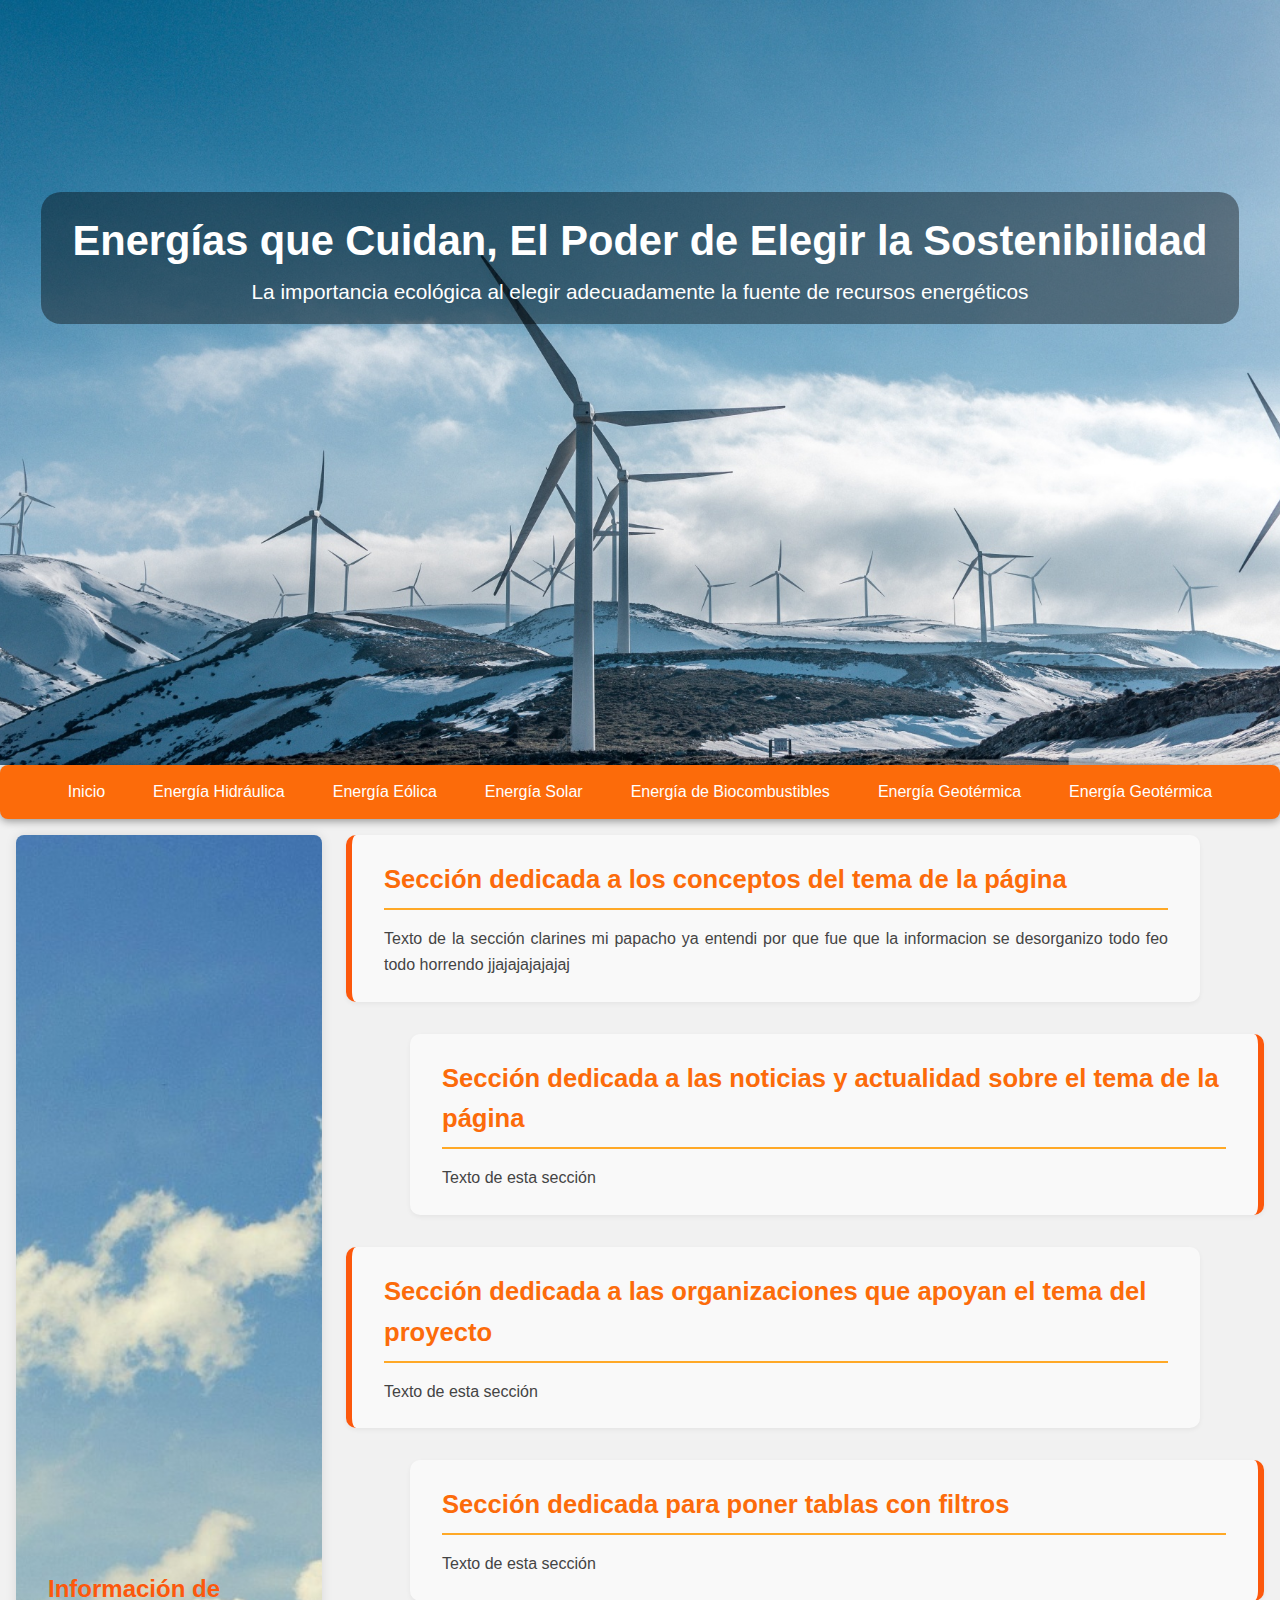
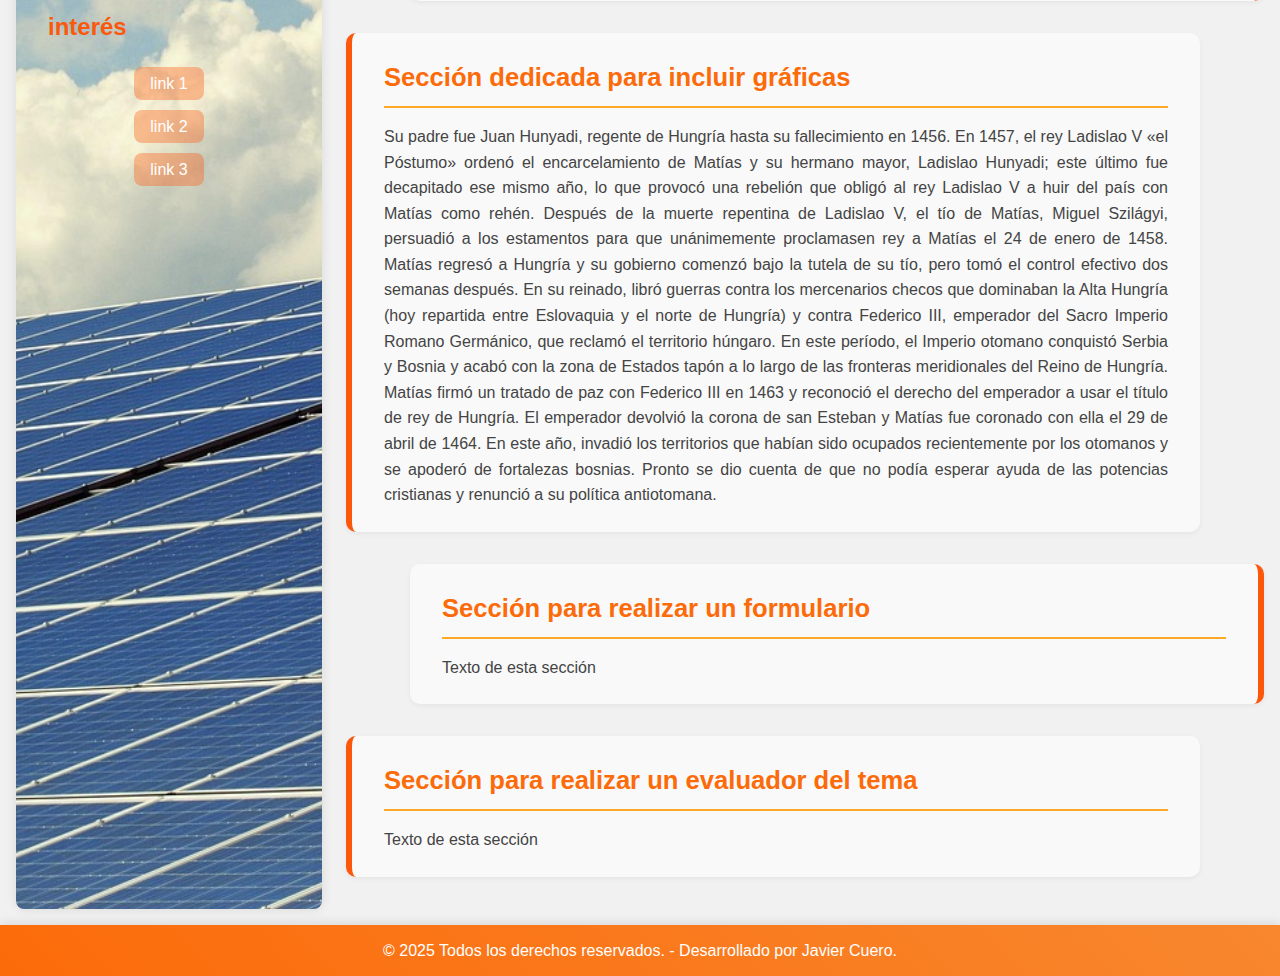
<file: index.html>
<!DOCTYPE html>
<html lang="es">
  <head>
    <meta charset="UTF-8" />
    <meta name="viewport" content="width=device-width, initial-scale=1.0" />
    <title>Energías que Cuidan</title>
    <link rel="stylesheet" href="./styles.css" />
  </head>
  <body>
    <!-- Encabezado de la página -->
    <header>
      <div class="contenido">
        <h1>Energías que Cuidan, El Poder de Elegir la Sostenibilidad</h1>
        <p>
          La importancia ecológica al elegir adecuadamente la fuente de recursos
          energéticos
        </p>
      </div>
    </header>

    <!-- Menú de navegación -->
    <nav>
      <button class="menu-toggle" onclick="toggleMenu()"> ☰</button>
      <ul>
        <li><a href="/index.html">Inicio</a></li>
        <li><a href="/eHidraulica.html">Energía Hidráulica</a></li>
        <li><a href="/eEolica.html">Energía Eólica</a></li>
        <li><a href="/eSolar.html">Energía Solar</a></li>
        <li><a href="/eBioc.html">Energía de Biocombustibles</a></li>
        <li><a href="/eGeot.html">Energía Geotérmica</a></li>
        <li><a href="#Poner info aqui">Energía Geotérmica</a></li>
      </ul>
      <span></span>
    </nav>
    <!-- Finaliza menú de navegación -->

    <!-- Contenido de la página - Aside -->
    <main>
      <aside>
        <h2>Información de interés</h2>
        <ul>
          <li><a href="#poner info aqui">link 1</a></li>
          <li><a href="#poner info aqui">link 2</a></li>
          <li><a href="#poner info aqui">link 3</a></li>
        </ul>
      </aside>

      <!-- Contenido principal de la página -->
      <section>
        <div id="conceptos">
          <h2>Sección dedicada a los conceptos del tema de la página</h2>
          <p>Texto de la sección clarines mi papacho ya entendi por que fue que la informacion se desorganizo todo feo todo horrendo jjajajajajajaj</p>
        </div>

        <div id="noticias">
          <h2>
            Sección dedicada a las noticias y actualidad sobre el tema de la
            página
          </h2>
          <p>Texto de esta sección</p>
        </div>

        <div id="apoyo">
          <h2>
            Sección dedicada a las organizaciones que apoyan el tema del
            proyecto
          </h2>
          <p>Texto de esta sección</p>
        </div>

        <div id="tabla">
          <h2>Sección dedicada para poner tablas con filtros</h2>
          <p>Texto de esta sección</p>
        </div>

        <div id="grafico">
          <h2>Sección dedicada para incluir gráficas</h2>
          <p>Su padre fue Juan Hunyadi, regente de Hungría hasta su fallecimiento en 1456. En 1457, el rey Ladislao V «el Póstumo» ordenó el encarcelamiento de Matías y su hermano mayor, Ladislao Hunyadi; este último fue decapitado ese mismo año, lo que provocó una rebelión que obligó al rey Ladislao V a huir del país con Matías como rehén. Después de la muerte repentina de Ladislao V, el tío de Matías, Miguel Szilágyi, persuadió a los estamentos para que unánimemente proclamasen rey a Matías el 24 de enero de 1458. Matías regresó a Hungría y su gobierno comenzó bajo la tutela de su tío, pero tomó el control efectivo dos semanas después.

            En su reinado, libró guerras contra los mercenarios checos que dominaban la Alta Hungría (hoy repartida entre Eslovaquia y el norte de Hungría) y contra Federico III, emperador del Sacro Imperio Romano Germánico, que reclamó el territorio húngaro. En este período, el Imperio otomano conquistó Serbia y Bosnia y acabó con la zona de Estados tapón a lo largo de las fronteras meridionales del Reino de Hungría. Matías firmó un tratado de paz con Federico III en 1463 y reconoció el derecho del emperador a usar el título de rey de Hungría. El emperador devolvió la corona de san Esteban y Matías fue coronado con ella el 29 de abril de 1464. En este año, invadió los territorios que habían sido ocupados recientemente por los otomanos y se apoderó de fortalezas bosnias. Pronto se dio cuenta de que no podía esperar ayuda de las potencias cristianas y renunció a su política antiotomana.</p>
        </div>

        <div id="formulario">
          <h2>Sección para realizar un formulario</h2>
          <p>Texto de esta sección</p>
        </div>

        <div id="evaluador">
          <h2>Sección para realizar un evaluador del tema</h2>
          <p>Texto de esta sección</p>
        </div>

      </section>
    </main>

    <!-- Pie de página - footer -->
    <footer>
      <p>
        &copy; 2025 Todos los derechos reservados. - Desarrollado por Javier
        Cuero.
      </p>
    </footer>
  </body>
  <script src="/scripts.js"></script>
</html>
</file>
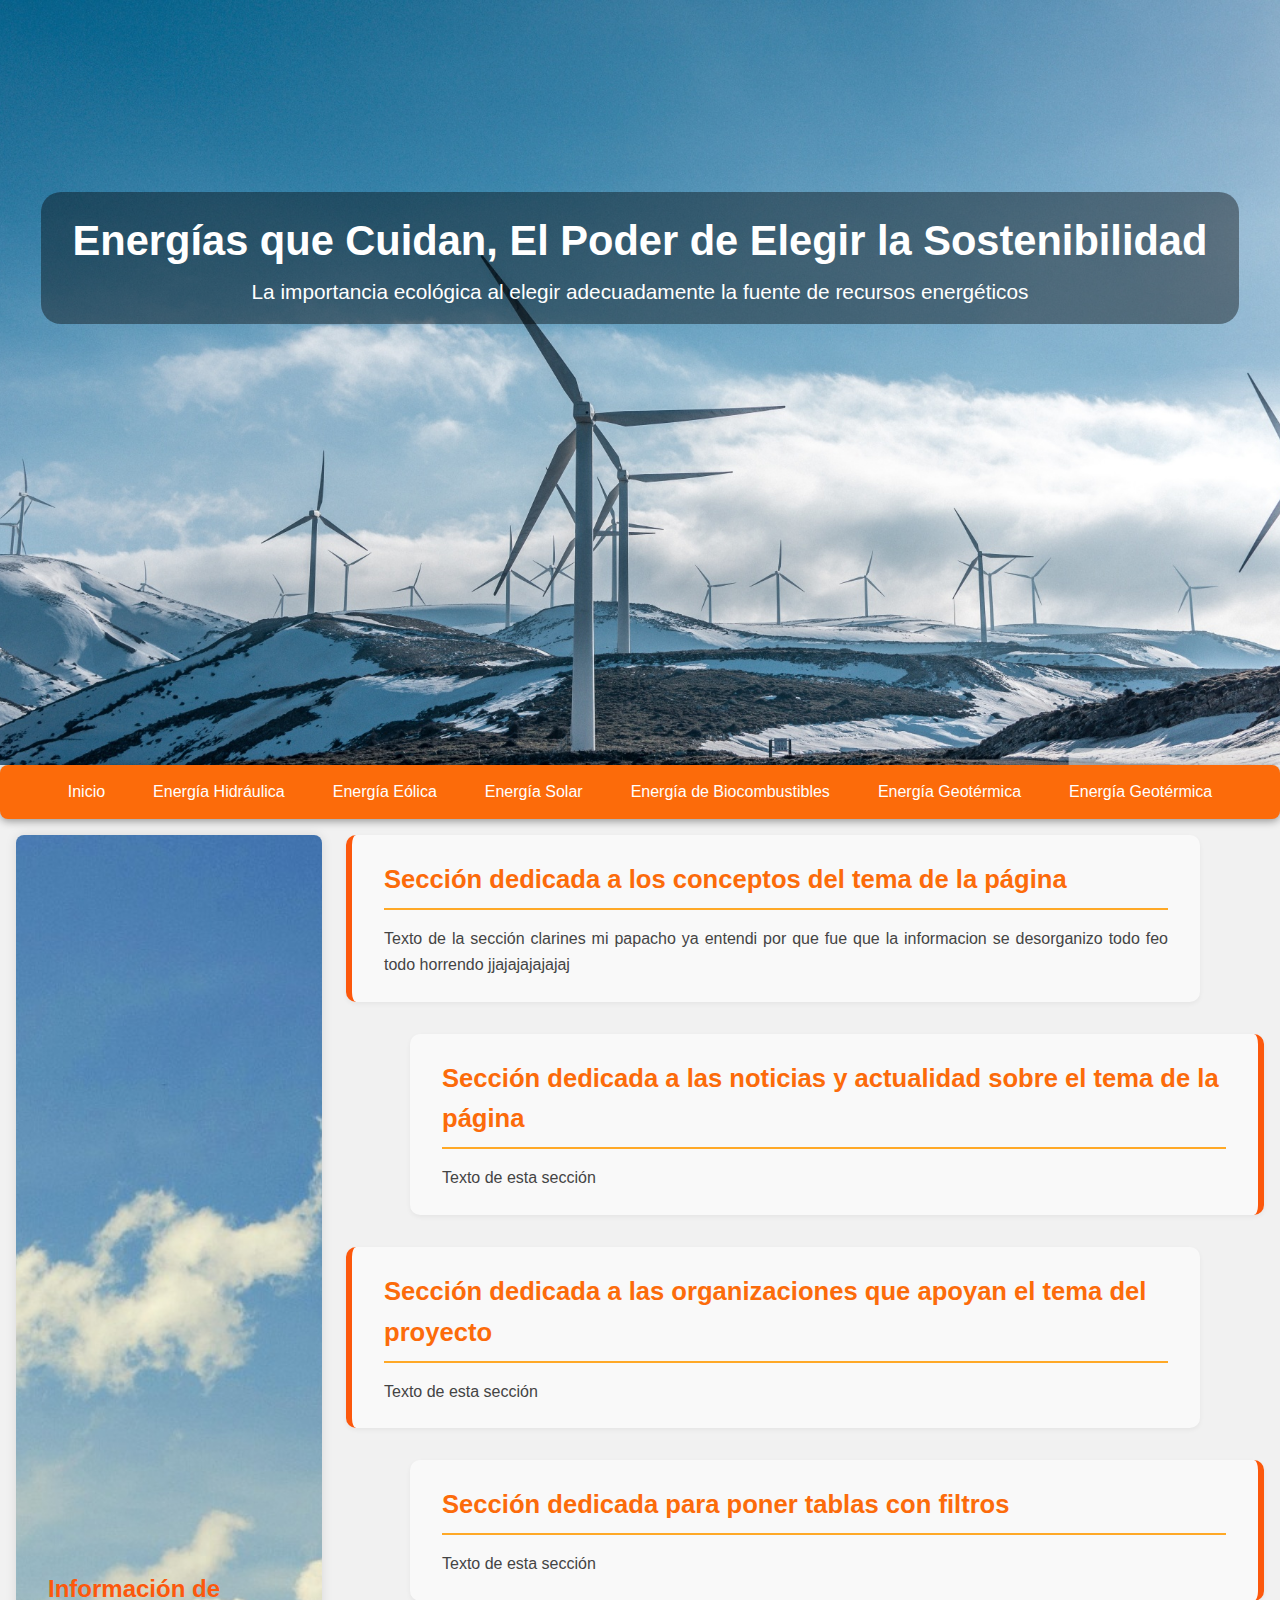
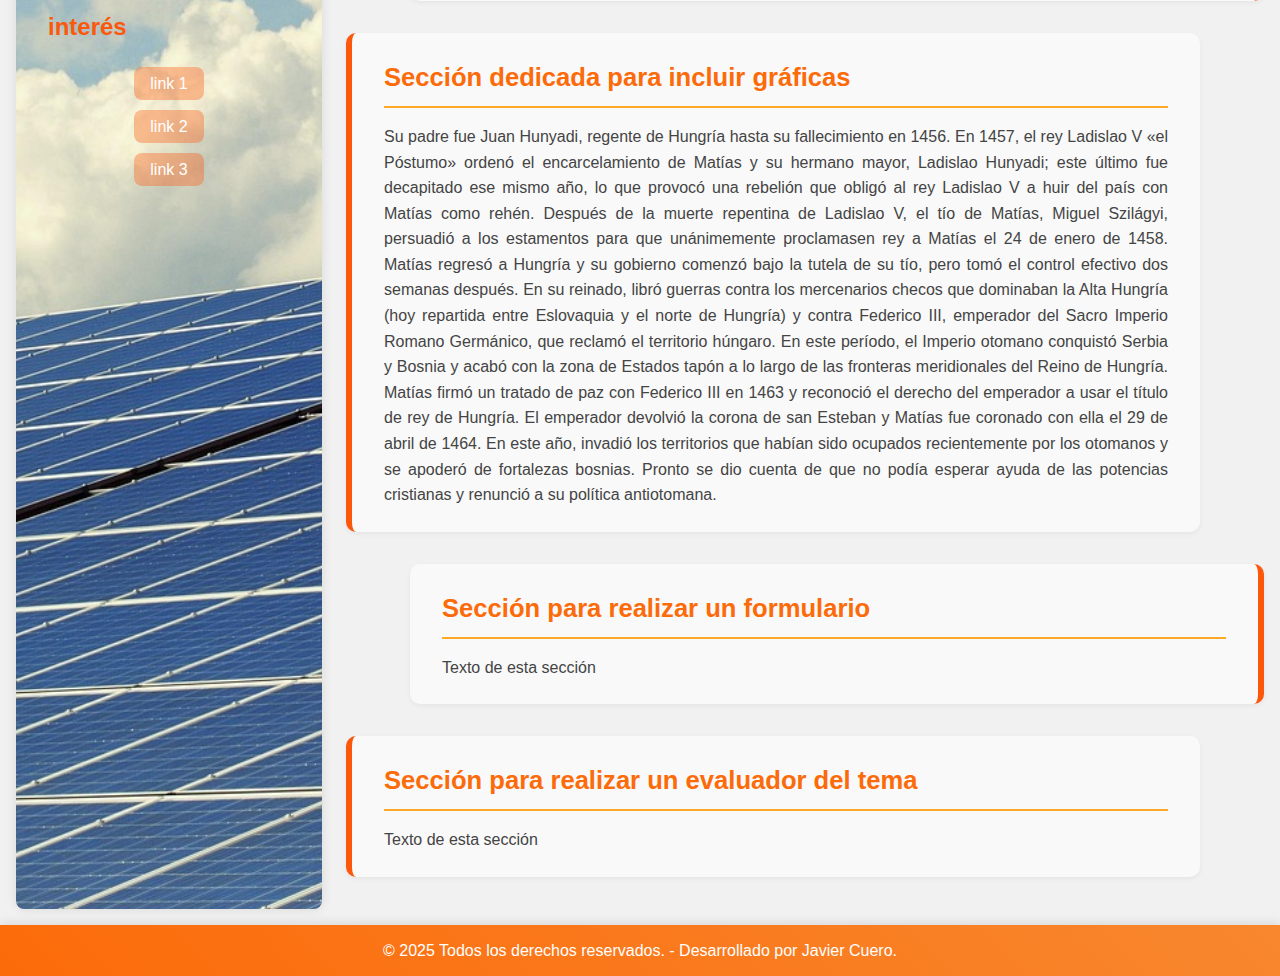
<file: eBioc.html>
<!DOCTYPE html>
<html lang="es">
  <head>
    <meta charset="UTF-8" />
    <meta name="viewport" content="width=device-width, initial-scale=1.0" />
    <title>Energías que Cuidan</title>
    <link rel="stylesheet" href="./styles.css" />
  </head>
  <body>
    <!-- Encabezado de la página -->
    <header>
      <div class="contenido">
        <h1>Energías que Cuidan, El Poder de Elegir la Sostenibilidad</h1>
        <p>
          La importancia ecológica al elegir adecuadamente la fuente de recursos
          energéticos
        </p>
      </div>
    </header>

    <!-- Menú de navegación -->
    <nav>
      <button class="menu-toggle">☰</button>
      <ul>
        <li><a href="/index.html">Inicio</a></li>
        <li><a href="/eHidraulica.html">Energía Hidráulica</a></li>
        <li><a href="/eEolica.html">Energía Eólica</a></li>
        <li><a href="/eSolar.html">Energía Solar</a></li>
        <li><a href="/eBioc.html">Energía de Biocombustibles</a></li>
        <li><a href="/eGeot.html">Energía Geotérmica</a></li>
        <li><a href="#Poner info aqui">Energía Geotérmica</a></li>
      </ul>
      <span></span>
    </nav>
    <!-- Finaliza menú de navegación -->

    <!-- Contenido de la página - Aside -->
    <main>
      <aside>
        <h2>Información de interés</h2>
        <ul>
          <li><a href="#poner info aqui">link 1</a></li>
          <li><a href="#poner info aqui">link 2</a></li>
          <li><a href="#poner info aqui">link 3</a></li>
        </ul>
      </aside>

      <!-- Contenido principal de la página -->
      <section>
        <div id="conceptos">
          <h2>Sección dedicada a los conceptos del tema de la página</h2>
          <p>Texto de la sección clarines mi papacho ya entendi por que fue que la informacion se desorganizo todo feo todo horrendo jjajajajajajaj</p>
        </div>

        <div id="noticias">
          <h2>
            Sección dedicada a las noticias y actualidad sobre el tema de la
            página
          </h2>
          <p>Texto de esta sección</p>
        </div>

        <div id="apoyo">
          <h2>
            Sección dedicada a las organizaciones que apoyan el tema del
            proyecto
          </h2>
          <p>Texto de esta sección</p>
        </div>

        <div id="tabla">
          <h2>Sección dedicada para poner tablas con filtros</h2>
          <p>Texto de esta sección</p>
        </div>

        <div id="grafico">
          <h2>Sección dedicada para incluir gráficas</h2>
          <p>Su padre fue Juan Hunyadi, regente de Hungría hasta su fallecimiento en 1456. En 1457, el rey Ladislao V «el Póstumo» ordenó el encarcelamiento de Matías y su hermano mayor, Ladislao Hunyadi; este último fue decapitado ese mismo año, lo que provocó una rebelión que obligó al rey Ladislao V a huir del país con Matías como rehén. Después de la muerte repentina de Ladislao V, el tío de Matías, Miguel Szilágyi, persuadió a los estamentos para que unánimemente proclamasen rey a Matías el 24 de enero de 1458. Matías regresó a Hungría y su gobierno comenzó bajo la tutela de su tío, pero tomó el control efectivo dos semanas después.

            En su reinado, libró guerras contra los mercenarios checos que dominaban la Alta Hungría (hoy repartida entre Eslovaquia y el norte de Hungría) y contra Federico III, emperador del Sacro Imperio Romano Germánico, que reclamó el territorio húngaro. En este período, el Imperio otomano conquistó Serbia y Bosnia y acabó con la zona de Estados tapón a lo largo de las fronteras meridionales del Reino de Hungría. Matías firmó un tratado de paz con Federico III en 1463 y reconoció el derecho del emperador a usar el título de rey de Hungría. El emperador devolvió la corona de san Esteban y Matías fue coronado con ella el 29 de abril de 1464. En este año, invadió los territorios que habían sido ocupados recientemente por los otomanos y se apoderó de fortalezas bosnias. Pronto se dio cuenta de que no podía esperar ayuda de las potencias cristianas y renunció a su política antiotomana.</p>
        </div>

        <div id="formulario">
          <h2>Sección para realizar un formulario</h2>
          <p>Texto de esta sección</p>
        </div>

        <div id="evaluador">
          <h2>Sección para realizar un evaluador del tema</h2>
          <p>Texto de esta sección</p>
        </div>

      </section>
    </main>

    <!-- Pie de página - footer -->
    <footer>
      <p>
        &copy; 2025 Todos los derechos reservados. - Desarrollado por Javier
        Cuero.
      </p>
    </footer>
  </body>
  <script src="/scripts.js"></script>
</html>
</file>
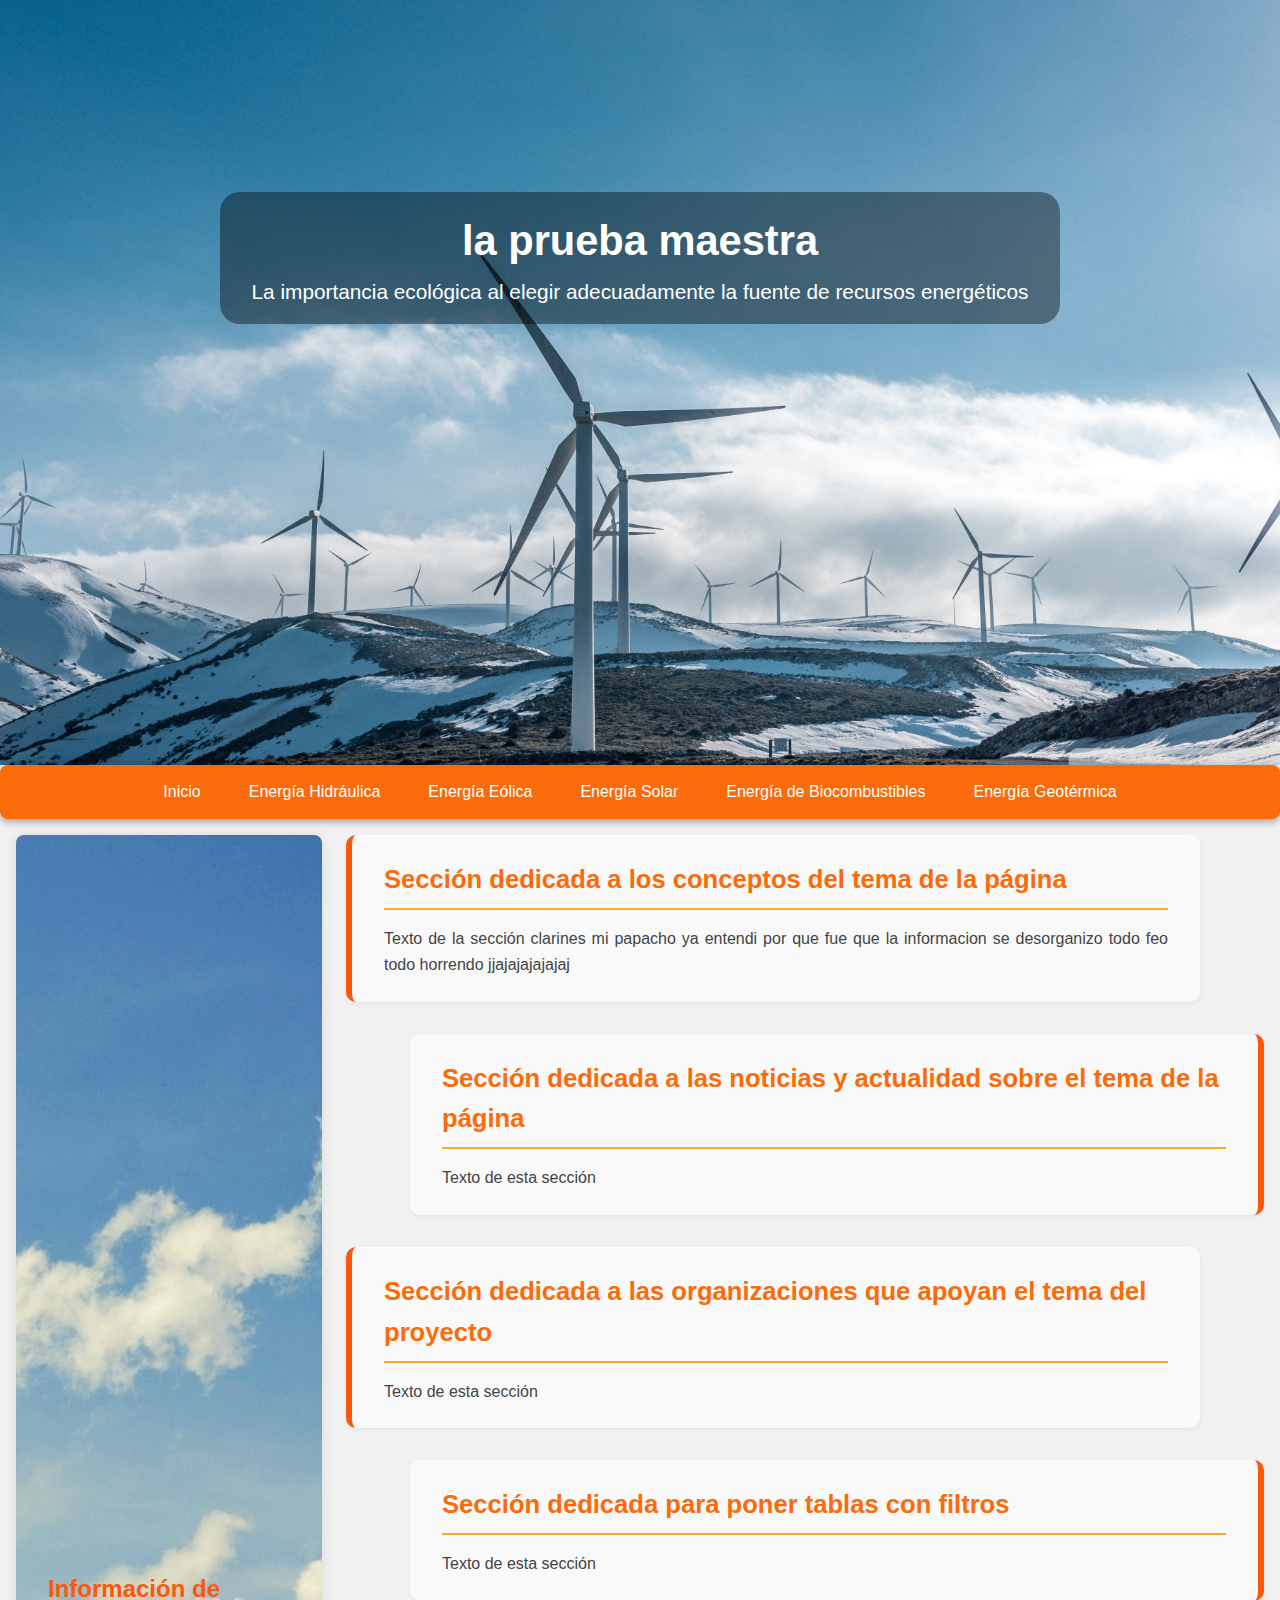
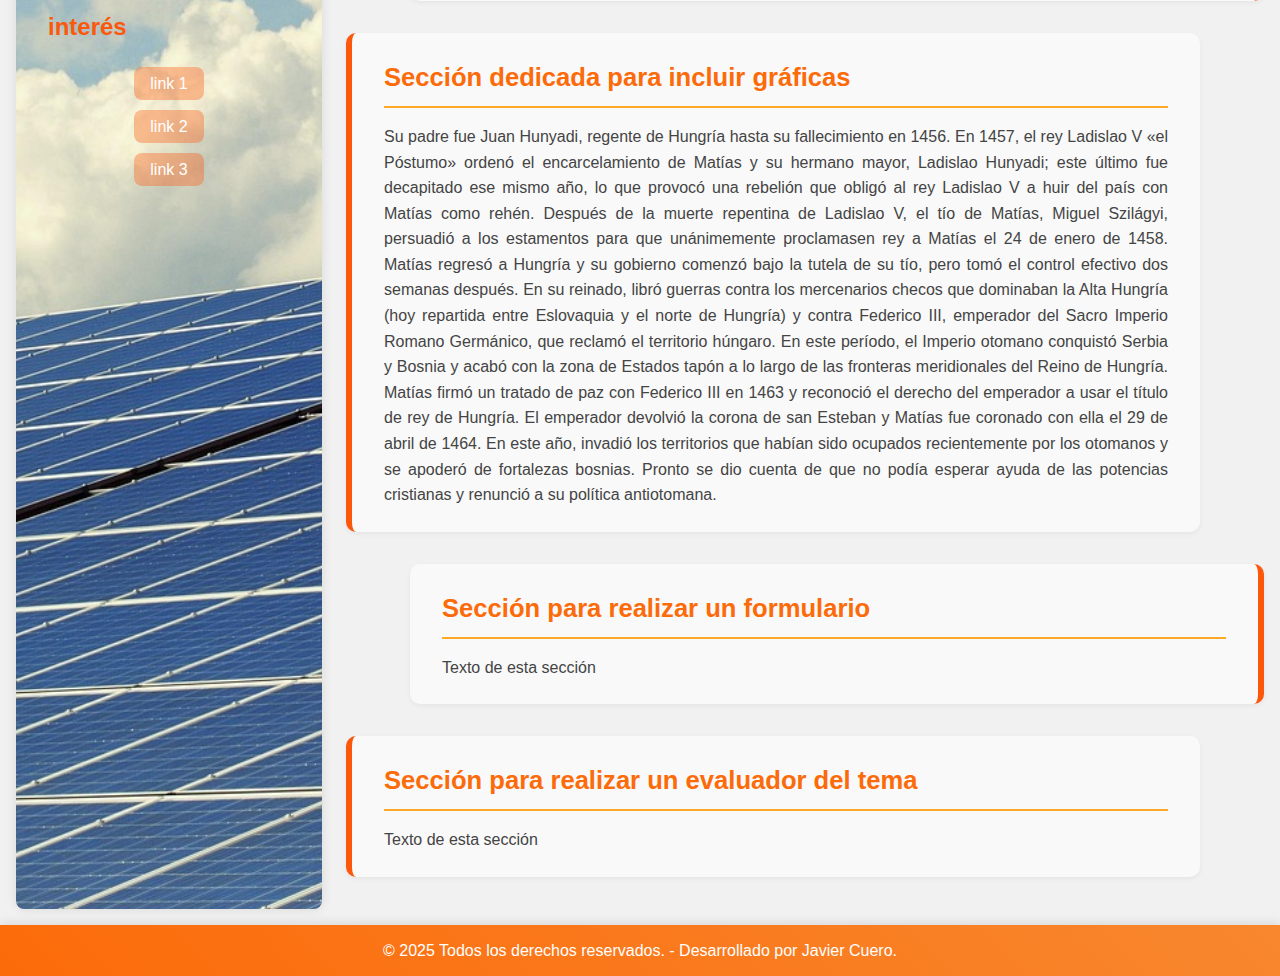
<file: eHidraulica.html>
<!DOCTYPE html>
<html lang="es">
  <head>
    <meta charset="UTF-8" />
    <meta name="viewport" content="width=device-width, initial-scale=1.0" />
    <title>Energías que Cuidan</title>
    <link rel="stylesheet" href="./styles.css" />
  </head>
  <body>
    <!-- Encabezado de la página -->
    <header>
      <div class="contenido">
        <h1>la prueba maestra</h1>
        <p>
          La importancia ecológica al elegir adecuadamente la fuente de recursos
          energéticos
        </p>
      </div>
    </header>

    <!-- Menú de navegación -->
    <nav>
      <button class="menu-toggle">☰</button>
      <ul>
        <li><a href="index.html">Inicio</a></li>
        <li><a href="/eHidraulica.html">Energía Hidráulica</a></li>
        <li><a href="/eEolica.html">Energía Eólica</a></li>
        <li><a href="/eSolar.html">Energía Solar</a></li>
        <li><a href="/eBioc.html">Energía de Biocombustibles</a></li>
        <li><a href="/eGeot.html">Energía Geotérmica</a></li>
      </ul>
      <span></span>
    </nav>
    <!-- Finaliza menú de navegación -->

    <!-- Contenido de la página - Aside -->
    <main>
      <aside>
        <h2>Información de interés</h2>
        <ul>
          <li><a href="#poner info aqui">link 1</a></li>
          <li><a href="#poner info aqui">link 2</a></li>
          <li><a href="#poner info aqui">link 3</a></li>
        </ul>
      </aside>

      <!-- Contenido principal de la página -->
      <section>
        <div id="conceptos">
          <h2>Sección dedicada a los conceptos del tema de la página</h2>
          <p>Texto de la sección clarines mi papacho ya entendi por que fue que la informacion se desorganizo todo feo todo horrendo jjajajajajajaj</p>
        </div>

        <div id="noticias">
          <h2>
            Sección dedicada a las noticias y actualidad sobre el tema de la
            página
          </h2>
          <p>Texto de esta sección</p>
        </div>

        <div id="apoyo">
          <h2>
            Sección dedicada a las organizaciones que apoyan el tema del
            proyecto
          </h2>
          <p>Texto de esta sección</p>
        </div>

        <div id="tabla">
          <h2>Sección dedicada para poner tablas con filtros</h2>
          <p>Texto de esta sección</p>
        </div>

        <div id="grafico">
          <h2>Sección dedicada para incluir gráficas</h2>
          <p>Su padre fue Juan Hunyadi, regente de Hungría hasta su fallecimiento en 1456. En 1457, el rey Ladislao V «el Póstumo» ordenó el encarcelamiento de Matías y su hermano mayor, Ladislao Hunyadi; este último fue decapitado ese mismo año, lo que provocó una rebelión que obligó al rey Ladislao V a huir del país con Matías como rehén. Después de la muerte repentina de Ladislao V, el tío de Matías, Miguel Szilágyi, persuadió a los estamentos para que unánimemente proclamasen rey a Matías el 24 de enero de 1458. Matías regresó a Hungría y su gobierno comenzó bajo la tutela de su tío, pero tomó el control efectivo dos semanas después.

            En su reinado, libró guerras contra los mercenarios checos que dominaban la Alta Hungría (hoy repartida entre Eslovaquia y el norte de Hungría) y contra Federico III, emperador del Sacro Imperio Romano Germánico, que reclamó el territorio húngaro. En este período, el Imperio otomano conquistó Serbia y Bosnia y acabó con la zona de Estados tapón a lo largo de las fronteras meridionales del Reino de Hungría. Matías firmó un tratado de paz con Federico III en 1463 y reconoció el derecho del emperador a usar el título de rey de Hungría. El emperador devolvió la corona de san Esteban y Matías fue coronado con ella el 29 de abril de 1464. En este año, invadió los territorios que habían sido ocupados recientemente por los otomanos y se apoderó de fortalezas bosnias. Pronto se dio cuenta de que no podía esperar ayuda de las potencias cristianas y renunció a su política antiotomana.</p>
        </div>

        <div id="formulario">
          <h2>Sección para realizar un formulario</h2>
          <p>Texto de esta sección</p>
        </div>

        <div id="evaluador">
          <h2>Sección para realizar un evaluador del tema</h2>
          <p>Texto de esta sección</p>
        </div>

      </section>
    </main>

    <!-- Pie de página - footer -->
    <footer>
      <p>
        &copy; 2025 Todos los derechos reservados. - Desarrollado por Javier
        Cuero.
      </p>
    </footer>
  </body>
  <script src="/scripts.js"></script>
</html>
</file>
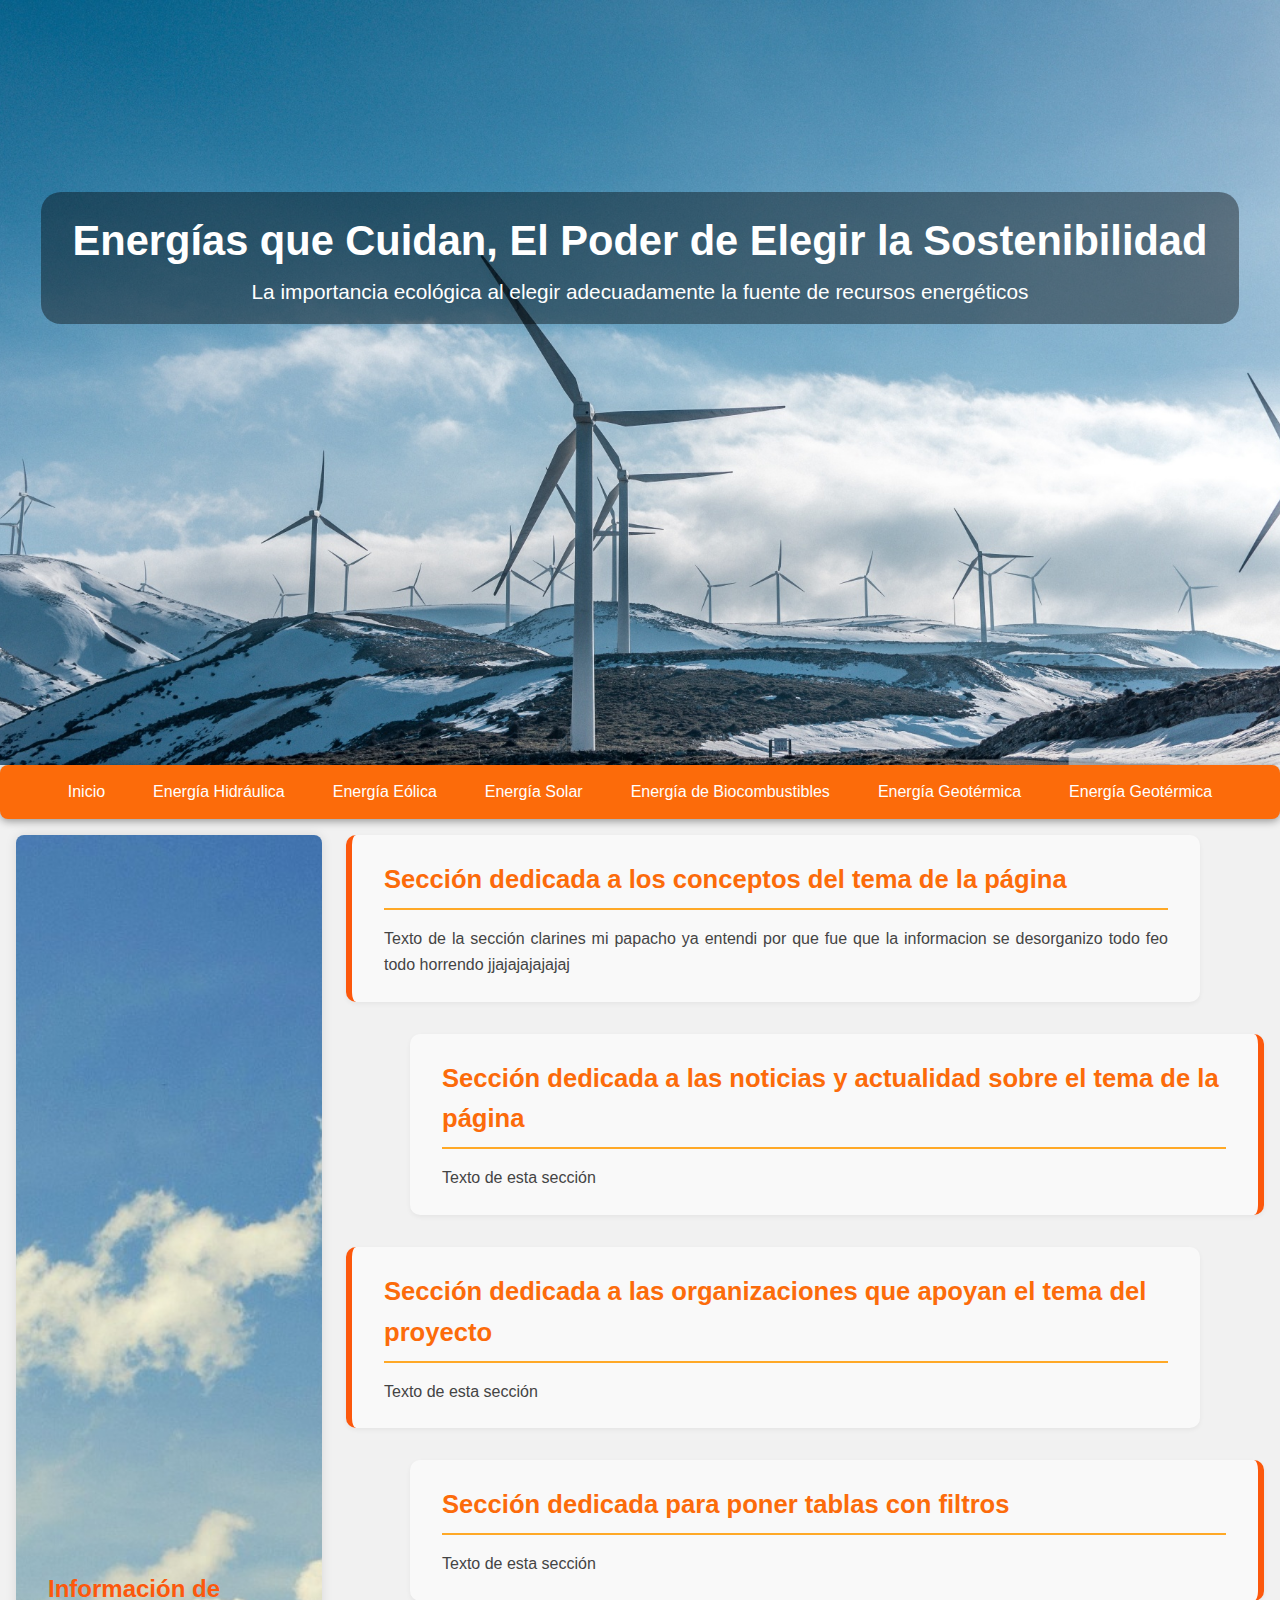
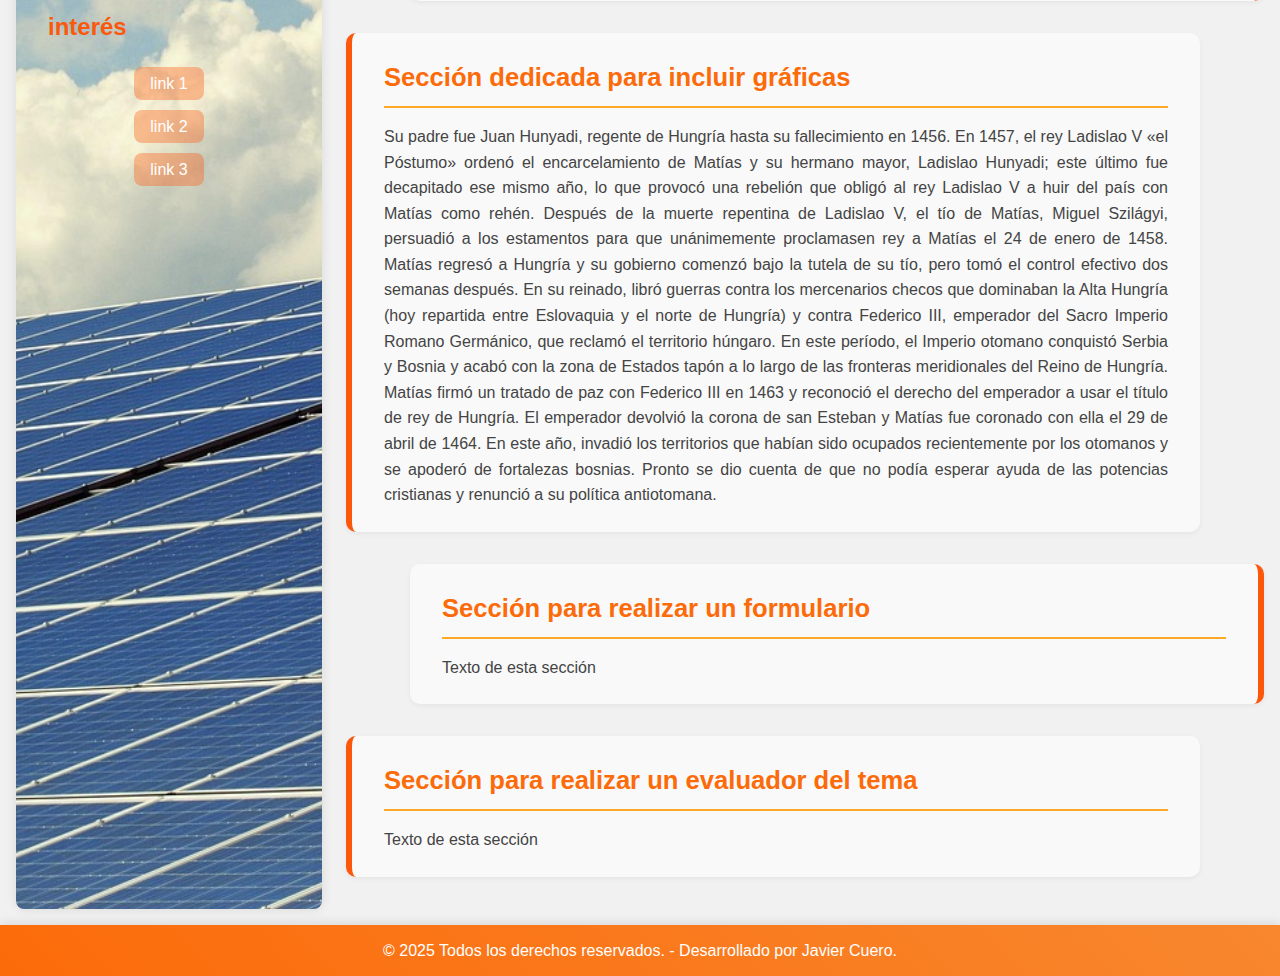
<file: eSolar.html>
<!DOCTYPE html>
<html lang="es">
  <head>
    <meta charset="UTF-8" />
    <meta name="viewport" content="width=device-width, initial-scale=1.0" />
    <title>Energías que Cuidan</title>
    <link rel="stylesheet" href="./styles.css" />
  </head>
  <body>
    <!-- Encabezado de la página -->
    <header>
      <div class="contenido">
        <h1>Energías que Cuidan, El Poder de Elegir la Sostenibilidad</h1>
        <p>
          La importancia ecológica al elegir adecuadamente la fuente de recursos
          energéticos
        </p>
      </div>
    </header>

    <!-- Menú de navegación -->
    <nav>
      <button class="menu-toggle">☰</button>
      <ul>
        <li><a href="https://www.google.com/search?q=guatape+a+la+pidra+del+pe%C3%B1on&oq=guatape+a+la+pidra+del+pe%C3%B1on+&gs_lcrp=EgZjaHJvbWUyBggAEEUYOTIGCAEQLhhA0gEINzY0NmowajSoAgCwAgE&sourceid=chrome&ie=UTF-8">Inicio</a></li>
        <li><a href="/eHidraulica.html">Energía Hidráulica</a></li>
        <li><a href="/eEolica.html">Energía Eólica</a></li>
        <li><a href="/eSolar.html">Energía Solar</a></li>
        <li><a href="/eBioc.html">Energía de Biocombustibles</a></li>
        <li><a href="/eGeot.html">Energía Geotérmica</a></li>
        <li><a href="#Poner info aqui">Energía Geotérmica</a></li>
      </ul>
      <span></span>
    </nav>
    <!-- Finaliza menú de navegación -->

    <!-- Contenido de la página - Aside -->
    <main>
      <aside>
        <h2>Información de interés</h2>
        <ul>
          <li><a href="#poner info aqui">link 1</a></li>
          <li><a href="#poner info aqui">link 2</a></li>
          <li><a href="#poner info aqui">link 3</a></li>
        </ul>
      </aside>

      <!-- Contenido principal de la página -->
      <section>
        <div id="conceptos">
          <h2>Sección dedicada a los conceptos del tema de la página</h2>
          <p>Texto de la sección clarines mi papacho ya entendi por que fue que la informacion se desorganizo todo feo todo horrendo jjajajajajajaj</p>
        </div>

        <div id="noticias">
          <h2>
            Sección dedicada a las noticias y actualidad sobre el tema de la
            página
          </h2>
          <p>Texto de esta sección</p>
        </div>

        <div id="apoyo">
          <h2>
            Sección dedicada a las organizaciones que apoyan el tema del
            proyecto
          </h2>
          <p>Texto de esta sección</p>
        </div>

        <div id="tabla">
          <h2>Sección dedicada para poner tablas con filtros</h2>
          <p>Texto de esta sección</p>
        </div>

        <div id="grafico">
          <h2>Sección dedicada para incluir gráficas</h2>
          <p>Su padre fue Juan Hunyadi, regente de Hungría hasta su fallecimiento en 1456. En 1457, el rey Ladislao V «el Póstumo» ordenó el encarcelamiento de Matías y su hermano mayor, Ladislao Hunyadi; este último fue decapitado ese mismo año, lo que provocó una rebelión que obligó al rey Ladislao V a huir del país con Matías como rehén. Después de la muerte repentina de Ladislao V, el tío de Matías, Miguel Szilágyi, persuadió a los estamentos para que unánimemente proclamasen rey a Matías el 24 de enero de 1458. Matías regresó a Hungría y su gobierno comenzó bajo la tutela de su tío, pero tomó el control efectivo dos semanas después.

            En su reinado, libró guerras contra los mercenarios checos que dominaban la Alta Hungría (hoy repartida entre Eslovaquia y el norte de Hungría) y contra Federico III, emperador del Sacro Imperio Romano Germánico, que reclamó el territorio húngaro. En este período, el Imperio otomano conquistó Serbia y Bosnia y acabó con la zona de Estados tapón a lo largo de las fronteras meridionales del Reino de Hungría. Matías firmó un tratado de paz con Federico III en 1463 y reconoció el derecho del emperador a usar el título de rey de Hungría. El emperador devolvió la corona de san Esteban y Matías fue coronado con ella el 29 de abril de 1464. En este año, invadió los territorios que habían sido ocupados recientemente por los otomanos y se apoderó de fortalezas bosnias. Pronto se dio cuenta de que no podía esperar ayuda de las potencias cristianas y renunció a su política antiotomana.</p>
        </div>

        <div id="formulario">
          <h2>Sección para realizar un formulario</h2>
          <p>Texto de esta sección</p>
        </div>

        <div id="evaluador">
          <h2>Sección para realizar un evaluador del tema</h2>
          <p>Texto de esta sección</p>
        </div>

      </section>
    </main>

    <!-- Pie de página - footer -->
    <footer>
      <p>
        &copy; 2025 Todos los derechos reservados. - Desarrollado por Javier
        Cuero.
      </p>
    </footer>
  </body>
  <script src="/scripts.js"></script>
</html>
</file>
<file: styles.css>
/* 1. Ajuste global: Hacemos que todos los elementos respeten el borde de la caja */
* {
     box-sizing: border-box;
     margin: 0;
     padding: 0;
     font-family: "Segoe UI", Tahoma, Geneva, Verdana, sans-serif;
}

   /* 2. Estilo general del body */
body {
     background-color: #f1f1f1;
     color: #353535;
     line-height: 1.6;
     min-height: 100vh;
     align-items: center;
}

   /* Se estiliza el header */
header {     background-image: url("/images/eolica.jpg");
     background-size: cover;
     background-repeat: no-repeat;
     background-position: bottom;
     height: 85vh;
     text-align: center;
     padding: 12rem 2rem;
     overflow: hidden;
     font-size: 1.3rem;
}

header .contenido {
     background-color: rgba(0, 0, 0, 0.4);
     display: inline-block;
     padding: 1rem 2rem;
     border-radius: 20px;
     color: white;
}

/* 3. Se estiliza la Barra de navegación */
nav {
     position: relative;
     width: 100%; /* Cambiado de fit-content a 100% para móviles */
     background: #fc6b0a;
     border-radius: 8px;
     display: flex;
     justify-content: space-between;
     align-items: center;
     margin: 0 auto;
     box-shadow: 0 2px 8px rgba(0, 0, 0, 0.4);
     padding: 0.5rem 1rem;/* Añadido padding para móviles */
     box-sizing: border-box; /* Importante para el padding */
     flex-wrap: wrap; /*Permite que el menu baje cuando se cambie a dispositicos moviles*/
}



nav ul {
     display: flex;
     list-style: none;
     margin: 0;
     padding: 0;
     justify-content: center;
     width: 100%;
}

nav ul li a {
     position: relative;
     display: inline-block;
     font-size: 1rem;
     font-weight: 500;
     color: white;
     padding: 0.4rem 1.5rem;
     z-index: 1;
     text-decoration: none;
}

nav span {
     position: absolute;
     top: 0;
     left: 0;
     height: 100%;
     background: linear-gradient(45deg, #f8872e, #ffa927);
     border-radius: 10px;
     z-index: 0;
     transition: all 0.3s ease-in-out;
     width: 0;
}

/* inica la parte responsive del nav */

.menu-toggle {
     display: none;
     background: none;
     border: none;
     color: white;
     font-size: 1.5rem;
     cursor: pointer;
     padding: 0.5rem 1rem;
     /*display: block;
     order: -1;
     pendiente para validar la parte de la hamburguesa*/
}

@media (max-width: 768px) {
     .menu-toggle{
          display: block;
          order: -1;
     }

     nav ul {
          position: relative;
          z-index: 100%;
          /*     width:100%;
          flex-direction: column;
          background: #fc6b0a;
          border-radius: 0 0 8 px 8px;
          display: none;
     */     
     }

     nav ul.active {
          display: flex;
     }

     nav ul li a {
          display: block;
          padding: 1rem;
     }

     nav span {
          display: none;
     }
}
/* aqui finaliza la parte responsive del NAv*/
@media (max-width: 768px) {
     nav {
          flex-direction: column;
          align-items: flex-start;

          /*
          width: 100%;
          display: flex;
          padding: 0.5rem;
          flex-wrap: wrap;
          justify-content: space-between;
          */
     }

     nav ul {
          position: static;
          width: 100%;
          flex-direction: column;
          background: #fc6b0a;
          border-radius: 0 0 8px 8px;
          display: none;
          margin-top: 0.5rem;
          
          /*
          top: 100%;
          left: 0;
          */
     }
     
     nav ul.active {
          display: flex;
     }
     
     nav ul li {
          width: 100%;
          text-align: center;
     }

     nav ul li a {
          display: block;
          padding: 1rem;
     }

      /* Ajustes para mantener el efecto en móviles */
     nav span {
          display: block;
          height: 100%;
          transition: all 0.3s ease;
     }
     
     nav ul li:hover span {
          width: 100%;
     }
}
/* Finaliza la parte responsive del nav */

/* 4. Estilo principal del contenido (layout grid) */
main {
     display: grid; /* Establece el layout en grid */
     grid-template-columns: 1fr 3fr; /* Aside ocupa 1 parte, section 3 partes */
     gap: 1.5rem; /* Espacio entre aside y section */
     padding: 1rem; /* Espacio interno en los bordes */
}

/* Responsive: Ajustes para pantallas pequeñas (móviles) */
     @media (max-width: 768px) {
          main {
               grid-template-columns: 1fr; /* Cambia a una sola columna */
               padding: 1rem; /* Espaciado ajustado para pantallas pequeñas */
          }
}

/* 5. Estilo para el aside (barra lateral) */
aside {
     background-image: url('/images/paneles.jpg');
     background-size: cover;
     background-position: center;
     box-shadow: 0 0 12px rgba(0, 0, 0, 0.1);
     border-radius: 8px;
     overflow: hidden;
     position: relative;
     padding: 2rem;
     min-height: 300px;

/* Centramos el contenido dentro del aside */
     display: flex;
     flex-direction: column;
     justify-content: center;
     align-items: center;
     color: #f8872e;

     /* Efecto de transición */
     transition: transform 0.3s ease, box-shadow 0.3s ease; /* transiciones suaves */
}

aside:hover {
     transform: translateY(-5px);
     box-shadow: 0 12px 24px hsl(26, 94%, 58%);
}

   aside * {
     position: relative;
     z-index: 2;
}

aside h2 {
     font-size: 1.5rem;
     margin-bottom: 1rem;
     color: #fc580c;  
     margin: 0.5rem 0;
}

aside ul {
     list-style: none;
     padding: 0;
     display: flex;
     flex-direction: column;
     gap: 1.1rem;
     margin-top: 1rem;
}

aside li a {
     color: white;                     
     text-decoration: none;
     font-weight: 500;
     background-color: hsla(19, 98%, 52%, 0.363);
     padding: 0.5rem 1rem;
     border-radius: 8px;
     transition: background-color 0.3s;
}

aside li a:hover {
     background-color: hsl(26, 94%, 58%);
     transform: translateY(-5px);
     box-shadow: 0 12px 24px hsl(26, 94%, 58%);
}

/* 6. Estilos para los div dentro de section */
section div {
     border-left: 6px solid #fc580c;
     background-color: #f9f9f9;
     padding: 1.5rem 2rem;
     margin-bottom: 2rem;
     border-radius: 10px;
     box-shadow: 0 2px 5px rgba(0, 0, 0, 0.05);
     transition: transform 0.3s ease, box-shadow 0.3s ease;
}

section div:hover {
     transform: translateY(-5px);
     box-shadow: 0 12px 24px hsl(26, 94%, 58%);
}

   /* Escalonado: alternar márgenes */
section div:nth-child(even) {
     margin-left: 4rem;
     border-left: none;
     border-right: 6px solid #fc580c;
}

section div:nth-child(odd) {
     margin-right: 4rem;
}

section > div h2 {
     font-size: 1.6rem;
     color: #fc6b0a;
     margin-bottom: 1rem;
     border-bottom: 2px solid #ffa927;
     padding-bottom: 0.5rem;
     font-weight: 600;
}

section > div p {
     font-size: 1rem;
     color: #444;
     line-height: 1.6;
     text-align: justify;
}

/* 7. Estilos para el footer */
footer {
     background: linear-gradient(45deg, #fc6b0a, #f8872e);
     color: white;
     text-align: center;
     padding: 0.8rem;
     font-size: 1rem;
     box-shadow: 0 -2px 10px rgba(0, 0, 0, 0.1);
}

footer p {
     margin: 0;
     font-weight: 500;
}

footer p:hover {
     color: #222;
     text-decoration: underline;
}

/* 8. Se ajusta el Nav span */

@media (max-width: 768px) {
     nav span {
          display: none;
     }
}
</file>
